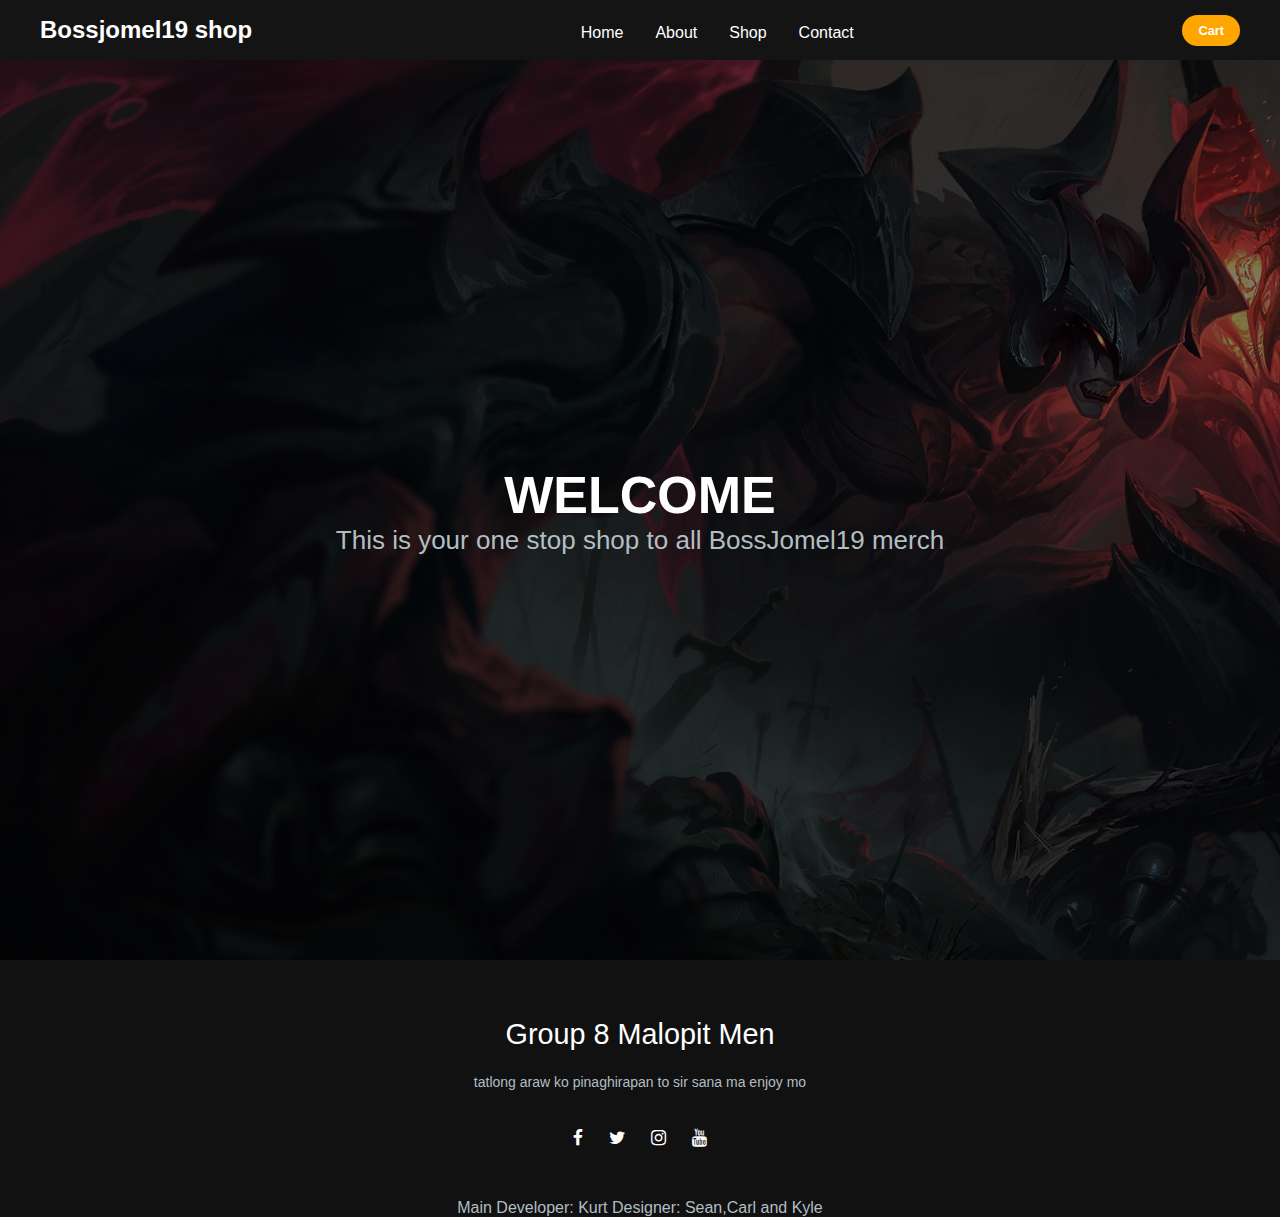
<file: index.html>
<!DOCTYPE html>
<html lang="en">
<head>
  <meta charset="UTF-8">
  <meta name="viewport" content="width=device-width, initial-scale=1.0">
  <link rel="stylesheet" href="https://cdnjs.cloudflare.com/ajax/libs/font-awesome/6.5.1/css/all.min.css"
   integrity="sha512-DTOQO9RWCH3ppGqcWaEA1BIZOC6xxalwEsw9c2QQeAIftl+Vegovlnee1c9QX4TctnWMn13TZye+giMm8e2LwA==" 
   crossorigin="anonymous" referrerpolicy="no-referrer" />
   <link rel="stylesheet" href="style.css">
   <link rel="stylesheet" href="https://stackpath.bootstrapcdn.com/font-awesome/4.7.0/css/font-awesome.min.css">
  <title>Document</title>
  <body style="background-color:#141414">

</head>
<body>
  <header>
    <div class="navbar">
      <div class="logo"><a href="index.html">Bossjomel19 shop</a></div>
      <ul class="links">
        <li><a href="index.html">Home</a></li>
        <li><a href="about.html">About</a></li>
        <li><a href="shop.html">Shop</a></li>
        <li><a href="https://www.facebook.com/profile.php?id=100074591762668">Contact</a></li>
      </ul>
      <a href="#" class="action_btn">Cart</a>
      <div class="toggle_btn">
        <i class="fa-solid fa-bars"></i>  
      </div>
    </div>

    <div class="dropdown_menu">
        <li><a href="hero">Home</a></li>
        <li><a href="hero">About</a></li>
        <li><a href="hero">Services</a></li>
        <li><a href="https://www.facebook.com/profile.php?id=100074591762668">Contact</a></li>
        <li> <a href="#" class="action_btn">Get started</a></li>
    </div>
  </header>
  <div class="bigimage">
    <div class="overlay">
      <h1>WELCOME</h1>
      <p>This is your one stop shop to all BossJomel19 merch</p>

    </div>

  </div>
  
  
  <script>
    const toggleBtn = document.querySelector('.toggle_btn')
    const toggleBtnIcon = document.querySelector('.toggle_btn i')
    const dropDownMenu = document.querySelector('.dropdown_menu')

  toggleBtn.onclick = function () {
    dropDownMenu.classList.toggle('open')
    const isOpen = dropDownMenu.classList.contains('open')

    toggleBtnIcon.classList = isOpen
    ? 'fa-solid fa-xmark'
    : 'fa-solid fa-bars'
  }
  </script>
  

  </div>

    <footer>
        <div class="footer-content">
          <h3>Group 8 malopit men</h3>
          <p>tatlong araw ko pinaghirapan to sir sana ma enjoy mo</p>
          <ul class="socials">
              <li><a href="https://www.facebook.com/teyshaun.perdon"><i class="fa fa-facebook"></i></a></li>
              <li><a href="https://twitter.com/IntenseNPC"><i class="fa fa-twitter"></i></a></li>
              <li><a href="https://www.instagram.com/chifura_yo/"><i class="fa fa-instagram"></i></a></li>
              <li><a href="https://www.youtube.com/channel/UCKr4LAVHR6BQsETX-JM0y5g"><i class="fa fa-youtube"></i></a></li>
          </ul>
        </div>
        <div class="foote-bottom">
          <p>Main Developer: Kurt Designer: Sean,Carl and Kyle</p>
        </div>
    </footer>
</body>
</html>
</file>
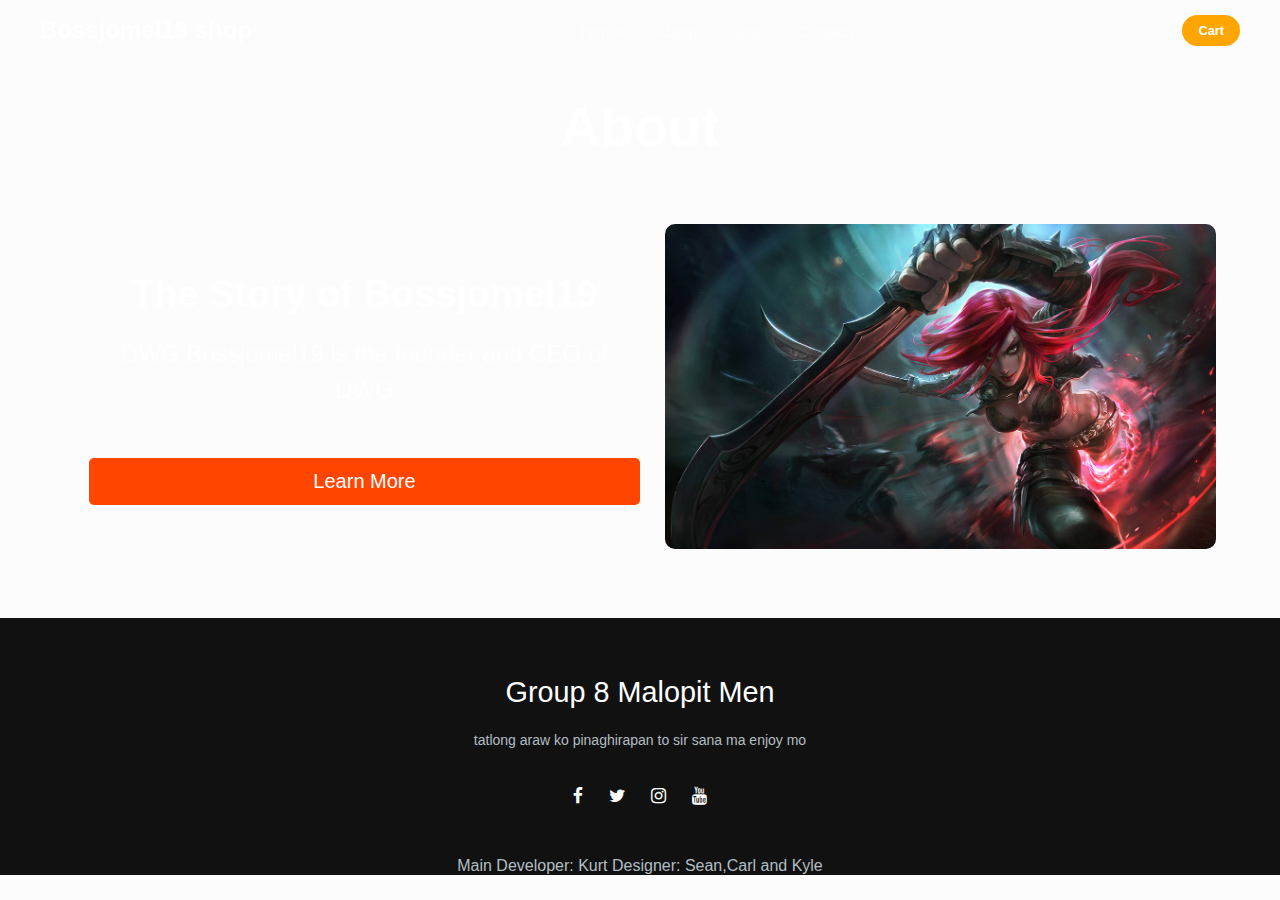
<file: about.html>
<!DOCTYPE html>
<html lang="en">
<head>
    <meta charset="UTF-8">
    <meta name="viewport" content="width=device-width, initial-scale=1.0">
    <title>Document</title>
    <link rel="stylesheet" href="style.css">
    <link rel="stylesheet" href="https://stackpath.bootstrapcdn.com/font-awesome/4.7.0/css/font-awesome.min.css">
</head>
<style>
    body{
        background-image: url(https://wallpapersafari.com/image/pure-black-wallpapers.jpg);
    }
</style>
<body>

    <div class="navbar">
        <div class="logo"><a href="index.html">Bossjomel19 shop</a></div>
        <ul class="links">
          <li><a href="index.html">Home</a></li>
          <li><a href="about.html">About</a></li>
          <li><a href="shop.html">Shop</a></li>
          <li><a href="https://www.facebook.com/profile.php?id=100074591762668">Contact</a></li>
        </ul>
        <a href="#" class="action_btn">Cart</a>
        <div class="toggle_btn">
          <i class="fa-solid fa-bars"></i>  
        </div>
      </div>

    <div class="AboutBG">
        <div class="overlayy">
          <h1></h1>
          <p></p>
    
        </div>

    <section class="hero">
        <div class="heading">
          <h1>About</h1>
        </div>
        <div class="container">
          <div class="hero-content">
            <h2>The Story of Bossjomel19</h2>
            <p>DWG Bossjomel19 is the founder and CEO of DWG</p>
            <li><a href="LearnM.html"> <button class="cta-button">Learn More</button> </a></li>
          </div>
          <div class="hero-image">
            <img src="images/katasplash.jpg">
          </div>
        </div>
      </section>

      <footer>
        <div class="footer-content">
          <h3>Group 8 malopit men</h3>
          <p>tatlong araw ko pinaghirapan to sir sana ma enjoy mo</p>
          <ul class="socials">
              <li><a href="https://www.facebook.com/teyshaun.perdon"><i class="fa fa-facebook"></i></a></li>
              <li><a href="https://twitter.com/IntenseNPC"><i class="fa fa-twitter"></i></a></li>
              <li><a href="https://www.instagram.com/chifura_yo/"><i class="fa fa-instagram"></i></a></li>
              <li><a href="https://www.youtube.com/channel/UCKr4LAVHR6BQsETX-JM0y5g"><i class="fa fa-youtube"></i></a></li>
          </ul>
        </div>
        <div class="foote-bottom">
          <p>Main Developer: Kurt Designer: Sean,Carl and Kyle</p>
        </div>
    </footer>
    
</body>
</html>
</file>
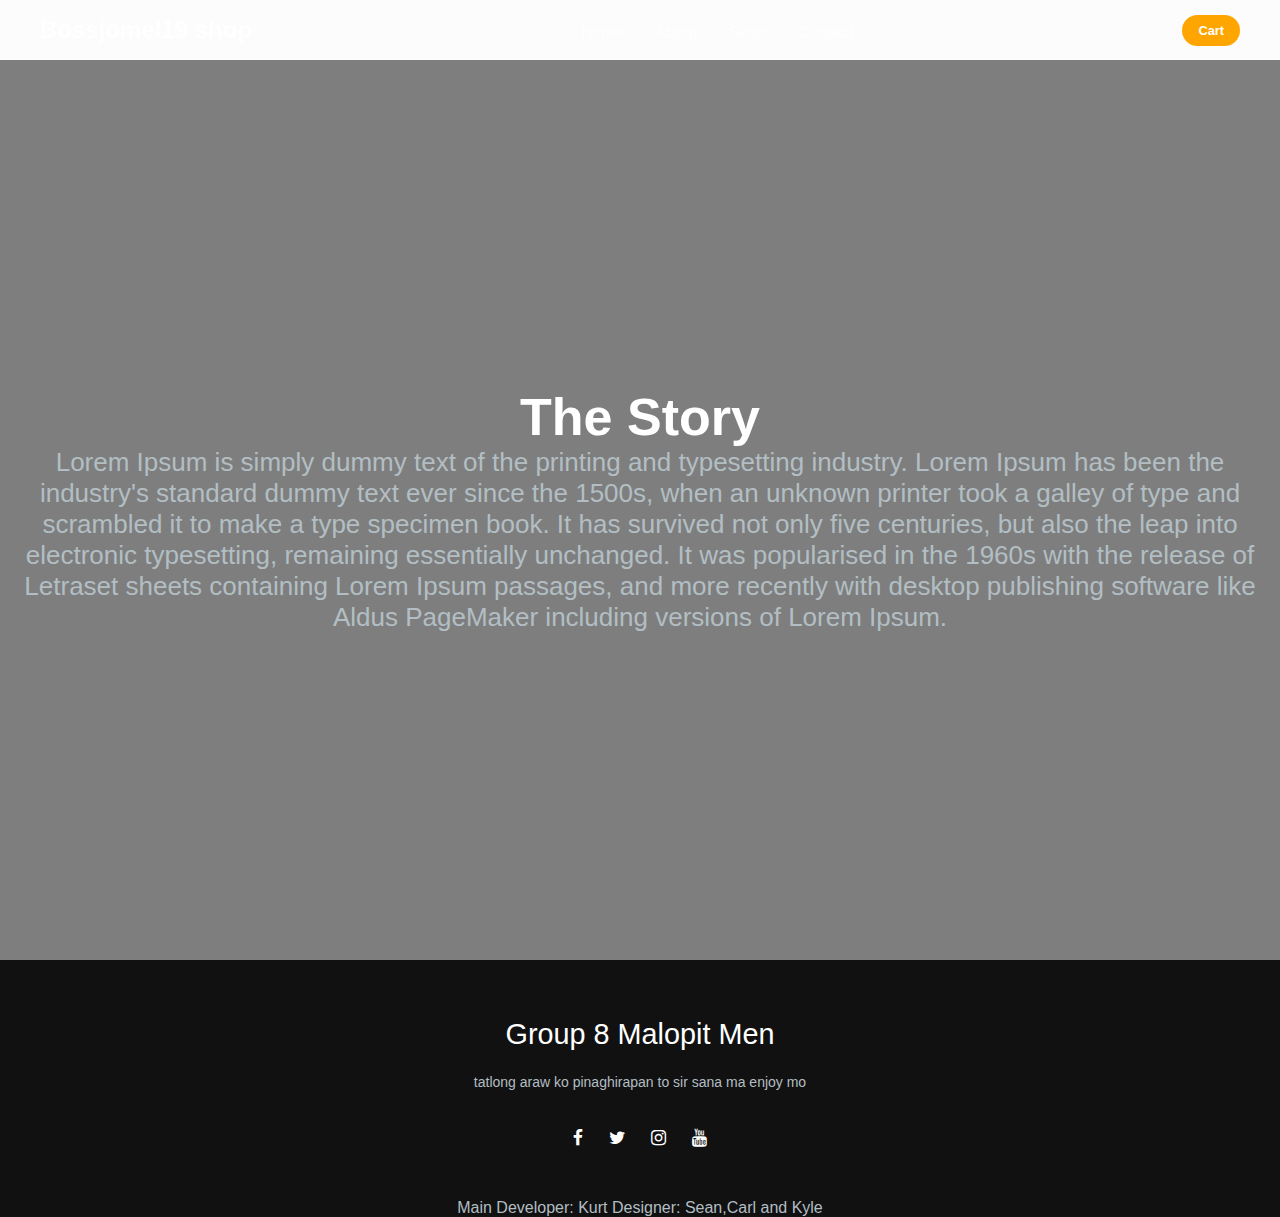
<file: LearnM.html>
<!DOCTYPE html>
<html lang="en">
<head>
    <meta charset="UTF-8">
    <meta name="viewport" content="width=device-width, initial-scale=1.0">
    <title>Document</title>
    <link rel="stylesheet" href="style.css">
    <link rel="stylesheet" href="https://stackpath.bootstrapcdn.com/font-awesome/4.7.0/css/font-awesome.min.css">
</head>
<style>
    body{
        background-image: url(https://wallpapersafari.com/image/pure-black-wallpapers.jpg);
    }
</style>
<body>

    <div class="navbar">
        <div class="logo"><a href="index.html">Bossjomel19 shop</a></div>
        <ul class="links">
          <li><a href="index.html">Home</a></li>
          <li><a href="about.html">About</a></li>
          <li><a href="shop.html">Shop</a></li>
          <li><a href="https://www.facebook.com/profile.php?id=100074591762668">Contact</a></li>
        </ul>
        <a href="#" class="action_btn">Cart</a>
        <div class="toggle_btn">
          <i class="fa-solid fa-bars"></i>  
        </div>
      </div>

    <div class="Learn">
        <div class="learnmore-class">
          <h1>The Story</h1>
          <p>Lorem Ipsum is simply dummy text of the printing and typesetting industry. Lorem Ipsum has been the industry's standard dummy text ever since the 1500s, when an unknown printer took a galley of type and scrambled it to make a type specimen book. It has survived not only five centuries, but also the leap into electronic typesetting, remaining essentially unchanged. It was popularised in the 1960s with the release of Letraset sheets containing Lorem Ipsum passages, and more recently with desktop publishing software like Aldus PageMaker including versions of Lorem Ipsum.

          </p>
    
        </div>
    
      </div>

      <footer>
        <div class="footer-content">
          <h3>Group 8 malopit men</h3>
          <p>tatlong araw ko pinaghirapan to sir sana ma enjoy mo</p>
          <ul class="socials">
              <li><a href="https://www.facebook.com/teyshaun.perdon"><i class="fa fa-facebook"></i></a></li>
              <li><a href="https://twitter.com/IntenseNPC"><i class="fa fa-twitter"></i></a></li>
              <li><a href="https://www.instagram.com/chifura_yo/"><i class="fa fa-instagram"></i></a></li>
              <li><a href="https://www.youtube.com/channel/UCKr4LAVHR6BQsETX-JM0y5g"><i class="fa fa-youtube"></i></a></li>
          </ul>
        </div>
        <div class="foote-bottom">
          <p>Main Developer: Kurt Designer: Sean,Carl and Kyle</p>
        </div>
    </footer>
    
</body>
</html>
</file>
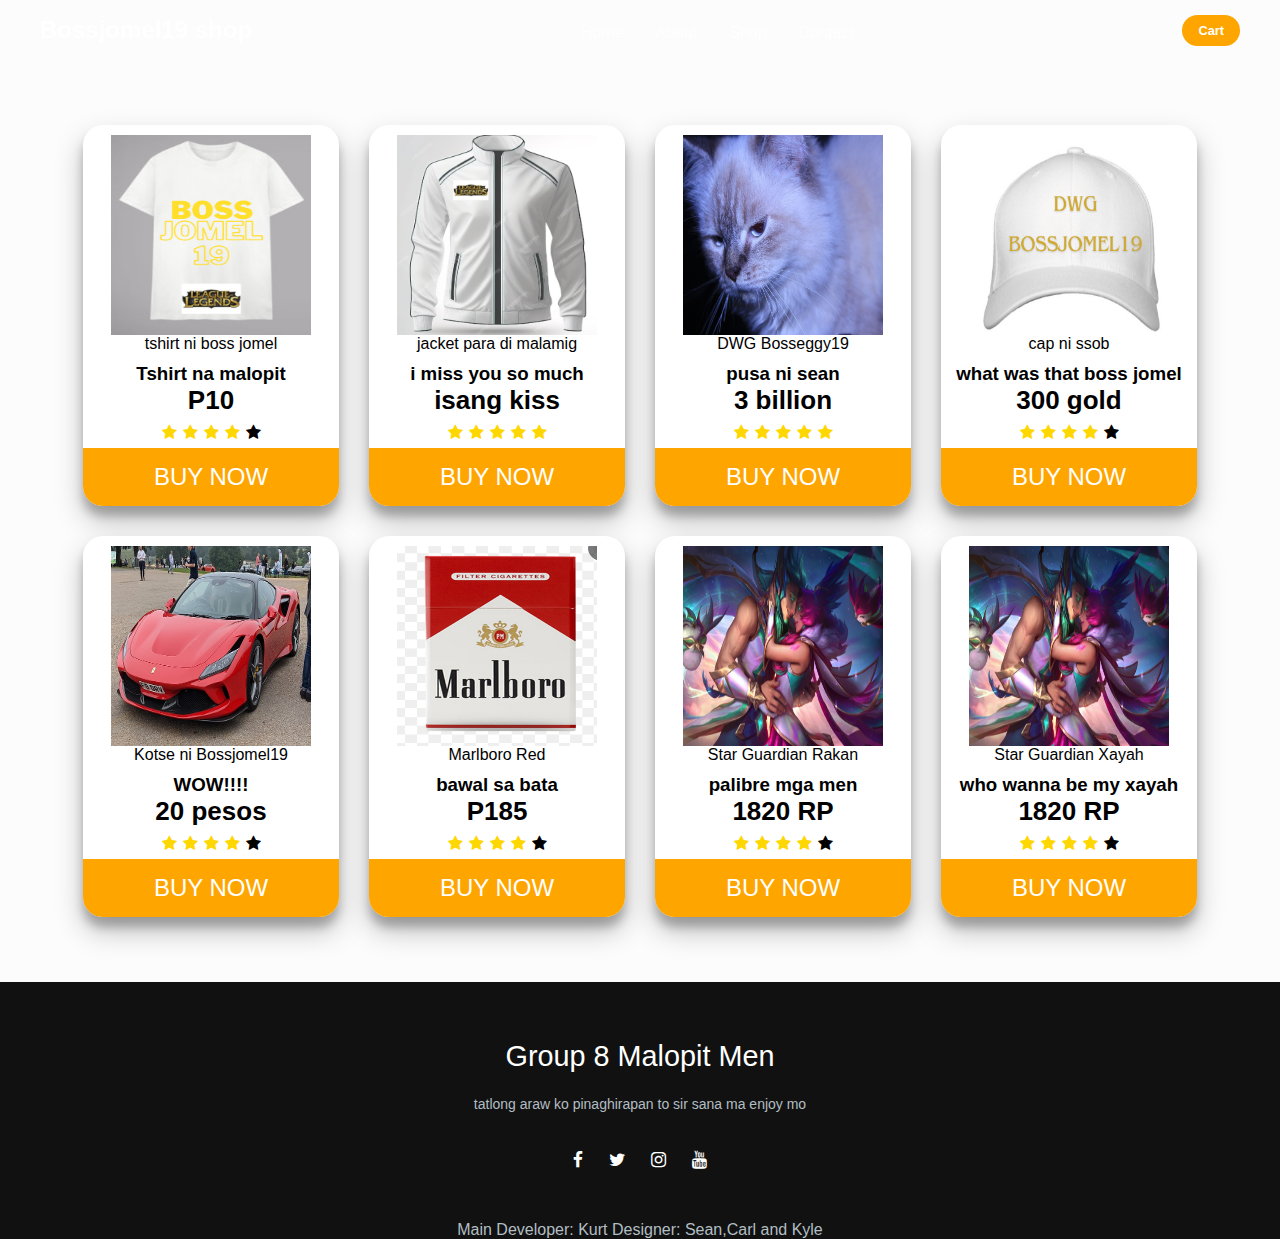
<file: shop.html>
<!DOCTYPE html>
<html lang="en">
<head>
    <meta charset="UTF-8">
    <meta name="viewport" content="width=device-width, initial-scale=1.0">
    <title>Document</title>
    <link rel="stylesheet" href="style.css">
    <link rel="stylesheet" href="https://stackpath.bootstrapcdn.com/font-awesome/4.7.0/css/font-awesome.min.css">
</head>
<style>
    body{
        background-image: url(https://wallpapersafari.com/image/pure-black-wallpapers.jpg);
    }
</style>
<body>
    <div class="navbar">
        <div class="logo"><a href="index.html">Bossjomel19 shop</a></div>
        <ul class="links">
          <li><a href="index.html">Home</a></li>
          <li><a href="about.html">About</a></li>
          <li><a href="shop.html">Shop</a></li>
          <li><a href="https://www.facebook.com/profile.php?id=100074591762668">Contact</a></li>
        </ul>
        <a href="#" class="action_btn">Cart</a>
        <div class="toggle_btn">
          <i class="fa-solid fa-bars"></i>  
        </div>
      </div>
    <div class="gallery">


        <div class="content">
          <img src="images/tshirtnamalupit.png">
          <p>tshirt ni boss jomel</p>
          <h3>Tshirt na malopit</h3>
          <h6>P10</h6>
          <ul>
            <li><i class="fa fa-star checked"></i></li>
            <li><i class="fa fa-star checked"></i></li>
            <li><i class="fa fa-star checked"></i></li>
            <li><i class="fa fa-star checked"></i></li>
            <li><i class="fa fa-star"></i></li>
          </ul>
          <button class="buy-1">BUY NOW</button>
        </div>
    
        <div class="content">
          <img src="images/jacketniboss.png">
          <p>jacket para di malamig</p>
          <h3>i miss you so much</h3>
          <h6>isang kiss</h6>
          <ul>
            <li><i class="fa fa-star checked"></i></li>
            <li><i class="fa fa-star checked"></i></li>
            <li><i class="fa fa-star checked"></i></li>
            <li><i class="fa fa-star checked"></i></li>
            <li><i class="fa fa-star checked"></i></li>
          </ul>
          <button class="buy-1">BUY NOW</button>
        </div>
    
    
        <div class="content">
          <img src="images/pusanisean.png">
          <p>DWG Bosseggy19</p>
          <h3>pusa ni sean</h3>
          <h6>3 billion</h6>
          <ul>
            <li><i class="fa fa-star checked"></i></li>
            <li><i class="fa fa-star checked"></i></li>
            <li><i class="fa fa-star checked"></i></li>
            <li><i class="fa fa-star checked"></i></li>
            <li><i class="fa fa-star checked"></i></li>
          </ul>
          <button class="buy-2">BUY NOW</button>
        </div>
    
    
        <div class="content">
          <img src="images/cap ni boss.png">
          <p>cap ni ssob</p>
          <h3>what was that boss jomel</h3>
          <h6>300 gold</h6>
          <ul>
            <li><i class="fa fa-star checked"></i></li>
            <li><i class="fa fa-star checked"></i></li>
            <li><i class="fa fa-star checked"></i></li>
            <li><i class="fa fa-star checked"></i></li>
            <li><i class="fa fa-star"></i></li>
          </ul>
          <button class="buy-3">BUY NOW</button>
        </div>

        <div class="content">
            <img src="images/rarri.jpg">
            <p>Kotse ni Bossjomel19</p>
            <h3>WOW!!!!</h3>
            <h6>20 pesos</h6>
            <ul>
              <li><i class="fa fa-star checked"></i></li>
              <li><i class="fa fa-star checked"></i></li>
              <li><i class="fa fa-star checked"></i></li>
              <li><i class="fa fa-star checked"></i></li>
              <li><i class="fa fa-star"></i></li>
            </ul>
            <button class="buy-3">BUY NOW</button>
          </div>

          <div class="content">
            <img src="images/marlboro.png">
            <p>Marlboro Red</p>
            <h3>bawal sa bata</h3>
            <h6>P185</h6>
            <ul>
              <li><i class="fa fa-star checked"></i></li>
              <li><i class="fa fa-star checked"></i></li>
              <li><i class="fa fa-star checked"></i></li>
              <li><i class="fa fa-star checked"></i></li>
              <li><i class="fa fa-star"></i></li>
            </ul>
            <button class="buy-3">BUY NOW</button>
          </div>

          <div class="content">
            <img src="images/starguardian.jpg">
            <p>Star Guardian Rakan</p>
            <h3>palibre mga men</h3>
            <h6>1820 RP</h6>
            <ul>
              <li><i class="fa fa-star checked"></i></li>
              <li><i class="fa fa-star checked"></i></li>
              <li><i class="fa fa-star checked"></i></li>
              <li><i class="fa fa-star checked"></i></li>
              <li><i class="fa fa-star"></i></li>
            </ul>
            <button class="buy-3">BUY NOW</button>
          </div>

          <div class="content">
            <img src="images/starguardian.jpg">
            <p>Star Guardian Xayah</p>
            <h3>who wanna be my xayah</h3>
            <h6>1820 RP</h6>
            <ul>
              <li><i class="fa fa-star checked"></i></li>
              <li><i class="fa fa-star checked"></i></li>
              <li><i class="fa fa-star checked"></i></li>
              <li><i class="fa fa-star checked"></i></li>
              <li><i class="fa fa-star"></i></li>
            </ul>
            <button class="buy-3">BUY NOW</button>
          </div>


        

        
    
    
      </div>
    </div>
    <footer>
        <div class="footer-content">
          <h3>Group 8 malopit men</h3>
          <p>tatlong araw ko pinaghirapan to sir sana ma enjoy mo</p>
          <ul class="socials">
              <li><a href="https://www.facebook.com/teyshaun.perdon"><i class="fa fa-facebook"></i></a></li>
              <li><a href="https://twitter.com/IntenseNPC"><i class="fa fa-twitter"></i></a></li>
              <li><a href="https://www.instagram.com/chifura_yo/"><i class="fa fa-instagram"></i></a></li>
              <li><a href="https://www.youtube.com/channel/UCKr4LAVHR6BQsETX-JM0y5g"><i class="fa fa-youtube"></i></a></li>
          </ul>
        </div>
        <div class="foote-bottom">
          <p>Main Developer: Kurt Designer: Sean,Carl and Kyle</p>
        </div>
    </footer>
</body>
</html>
</file>
<file: style.css>
* {
  margin: 0;
  padding: 0;
  box-sizing: border-box;
  font-family: 'Open Sans', sans-serif;
}

body {

  height: 100vh;
  background-color: rgb(255, 145, 145);
  background-image: url(https://wallpapersafari.com/image/pure-black-wallpapers.jpg);
  background-size: cover;
  background-position: center;
}

li{
  list-style: none;
}

a {
  text-decoration: none;
  color: white;
  font-size: 1rem;
}

a:hover {
  color: orange;
}

  /* HEADER */ 
  header{
    position: relative;
    padding: 0 2rem;

  }

.navbar {
  width: 100%;
  height: 60px;
  max-width: 1200px;
  margin: 0 auto;
  display: flex;
  align-items: center;
  justify-content: space-between;

}

.navbar .logo a{
  font-size: 1.5rem;
  font-weight: bold;
}

.navbar .links{
  display: flex;
  gap: 2rem;
}
.navbar .toggle_btn{
  color: white;
  font-size: 1.5rem;
  cursor: pointer;
  display: none;
}

.action_btn{
  background-color: orange;
  color: white;
  padding: 0.5rem 1rem;
  border: none;
  outline: none;
  border-radius: 20px;
  font-size: 0.8rem;
  font-weight: bold;
  cursor: pointer;
  transition: scale 0.2 ease;
}

.action_btn:hover {
  scale: 1.05;
  color: white;
}
.action-btn:active {
  scale: 0.95;
}

/* DROPDOWN MENU */
.dropdown_menu {
  display: none;
  position: absolute;
  right: 2rem;
  top: 60px;
  height: 0;
  width: 300px;
  background: rgba(255, 255, 255, 0.1);
  backdrop-filter: blur(15px);
  border-radius: 10px;
  overflow: hidden;
  transition: height 0.2s cubic-bezier(0.175, 0.885, 0.32, 1.275);
}

.dropdown_menu.open{
  height: 240px;
}

.dropdown_menu li{
  padding: 0.7rem;
  display: flex;
  align-items: center;
  justify-content: center;
}

.dropdown_menu .action_btn {
  width: 100%;
  display: flex;
  justify-content: center;
}

/* HERO */
section#hero{
  height: calc(100vh - 60px);
  display: flex;
  flex-direction: column;
  align-items: center;
  justify-content: center;
  text-align: center;
  color: white;
}

#hero h1{
  font-size: 3rem;
  margin-bottom: 1rem;
}


/* RESPONSIVE DESIGN */
@media (max-width: 992px) {
 .navbar .links,
 .navbar .action_btn {
    display: none;
  }

 .navbar .toggle_btn{
  display: block;
 }

 .dropdown_menu{
  display: block;
 }

}

@media (max-width: 576px) {
  .dropdown_menu{
    left: 2rem;
    width: unset;
  }
}

/* GALLERY COLORS */

.container h3{
 color: rgb(0, 0, 0);
}

.gallery p{
  color: rgb(0, 0, 0);
}

.gallery h6{
  color: rgb(0, 0, 0);
}

.gallery h3{
  color: rgb(0, 0, 0);
}

/* Photo Styling */

body{
  margin: 0;
  font-family: sans-serif;
  background: white;
}
h3{
  text-align: center;
  font-size: 30px0;
  margin: 0;
  padding-top: 10px;
}

a{
  text-decoration: none;

}

.gallery{
  display: flex;
  flex-wrap: wrap;
  width: 100%;
  justify-content: center;
  align-items: center;
  margin: 50px 0;
}
.content{
  width: 20%;
  margin: 15px;
  box-sizing: border-box;
  float: left;
  text-align: center;
  border-radius: 20px;
  cursor: pointer;
  padding-top: 10px;
  box-shadow: 0 14px 28px rgba(0,0,0,0.25),
  0 10px 10px rgba(0,0,0,0.22);
  transition: .4s;
  background: white;

}

.content:hover{
  box-shadow: 0 3px 6px rgba(0,0,0,0.16),
  0 3px 6px rgba(0,0,0,0.23);
  transform: translate(0px, -8px);
}

.content img{
  width: 200px;
  height: 200px;
  text-align: center;
  margin: 0 auto;
  display: block;
}
p{
  text-align: center;
  color: #b2bec3;
  padding-top: 0 8px;

}

h6{
  font-size: 26px;
  text-align: center;
  color: #222f3e;
  margin: 0;
}
ul{
  list-style: none;
  display: flex;
  justify-content: center;
  align-items: center;
  padding-top: 0;
}
li{
  padding-top: 5px;
}
.fa{
  font-size: 26px;
  transition: .4s;
  margin: 3px;
}
.checked{
  color: gold;
}
.fa:hover{
  transform: scale(1.3);
  transition: 0.6s;
}
button{
  text-align: center;
  font-size: 24px;
  color: white;
  width: 100%;
  padding: 15px;
  border: 0;
  outline: none;
  cursor: pointer;
  margin-top: 5px;
  border-bottom-right-radius: 20px;
  border-bottom-left-radius: 20px;

}
.buy-1{
  background: orange;
}
.buy-2{
  background: orange;
}
.buy-3{
  background: orange;
}
.buy-4{
  background: orange;
}
@media(max-width: 1000px){
  .content{
    width: 45px;

  }
}
@media(max-width: 750px){
  .content{
    width: 100%;
    
  }
}

/* SLIDER STYLE */






/* SCROLLBAR */

body{
  min-height: 100vh;
  width: 100vw;
  background-color: lightgreen;
}

/* SEARCH BAR */








/* FOOTER */
*{
  margin: 0;
  padding: 0;
  box-sizing: border-box;
}

body{
  background: #fcfcfc;

}
footer{
  background-color: #111;
  height: auto;
  width: 100vw;
  font-family: "Open Sans";
  padding-top: 40px;
  color: #fff;
}
.footer-content{
  display: flex;
  align-items: center;
  justify-content: center;
  flex-direction: column;
  text-align: center;
}

.footer-content h3{
  font-size: 1.8rem;
  font-weight: 400;
  text-transform: capitalize;
  line-height: 3rem;
}
.footer-content p{
  max-width: 500px;
  margin: 10px auto;
  line-height: 28px;
  font-size: 14px;

}
.socials{
  list-style: none;
  display: flex;
  align-items: center;
  justify-content: center;
  margin: 1rem 0 3rem 0;

}
.socials li{
  margin: 0 10px;
}
.socials a{
  text-decoration: none;
  color: #fff;

}
.socials a i{
  font-size: 1.1rem;
  transition: color .4s ease;

}
.socials a:hover i{
  color: aqua;
}
.footer-bottom{
  background: #000;
  width: 100vw;
  padding: 20px 0;
  text-align: center;

}
.footer-bottom p{
  font-size: 14px;
  word-spacing: 2px;
  text-transform: capitalize;
}
.footer-bottom span{
  text-transform: uppercase;
  opacity: .4;
  font-weight: 200;
}

/* WELCOME */
*{
  margin: 0px;
  padding: 0px;
}
.bigimage{
  width: 100vw;
  height: 100vh;
  position: relative;
  background-image: url('images/aatroxsplash.jpg');
  background-size: cover;
}

.overlay{
  width: 100%;
  height: 100%;
  font-size: 26px;
  color: white;
  display: flex;
  justify-content: center;
  flex-direction: column;
  align-items: center;
  background-color: rgba(0,0,0,0.5);
}

/* ABOUT */
*{
  margin: 0px;
  padding: 0px;
  box-sizing: border-box;
  font-family: "Arial", sans-serif;
}
.hero{

  overflow: hidden;
}

.heading h1{
  color: white;
  font-size: 55px;
  text-align: center;
  margin-top: 35px;
}
.container{
  display: flex;
  justify-content: center;
  align-items: center;
  width: 90%;
  margin: 65px auto;
}
.hero-content{
  flex: 1;
  width: 600px;
  margin: 0px 25px;
  animation: fadeInUp 2s ease;
}
.hero-content h2{
  font-size: 38px;
  margin-bottom: 20px;
  color: white;
  text-align: center;
}
.hero-content p{
  font-size: 24px;
  line-height: 1.5;
  margin-bottom: 40px;
  color: white;

}

.hero-image{
  flex: 1;
  width: 600px;
  animation: fadeInRight 2s ease;
}
.hero-image img{
  width: 100%;
  height: auto;
  border-radius: 10px;
}
.hero-content button{
  display: inline-block;
  background-color: #ff4500;
  color: white;
  padding: 12px 24px;
  border-radius: 5px;
  font-size: 20px;
  border: none;
  cursor: pointer;
  transition: 0.3s ease;

}
.hero-content button:hover{
  background-color: #ff6347;
  transform: scale(1.1);
}
@media screen and (max-width: 768px) {
  .heading h1{
    font-size: 45px;
    margin-top: 30px;
  }
  .hero{
    margin: 0px;
  }
  .container{
    width: 100%;
    flex-direction: column;
    margin: 0px;
    padding: 0px 40px;
  }
  .hero-content{
    width: 100%;
    margin: 35px 0px;
  }
  .hero-content h2{
    font-size: 30px;
  }
  .hero-content p{
    font-size: 30px;
    margin-bottom: 20px;
  }
  .hero-content button{
    font-size: 16px;
    padding: 8px 16px;
  }
  .hero-image{
    width: 100%;
  }
}
@keyframes fadeInUp{
  0%{
    opacity: 0;
    transform: translateY(50px);
  }
  100%{
    opacity: 0;
    transform: translateY(0px);
  }
}
@keyframes fadeInRight{
  0%{
    opacity: 0;
    transform: translateY(50px);
  }
  100%{
    opacity: 1;
    transform: translateY(0px);
  }
}
/* ABOUT BACKGROUND */

/* SHOP */
.ShopBG{
  width: 100vw;
  height: 100vh;
  position: relative;
  background-image: url('images/aatroxsplash.jpg');
  background-size: cover;
}

/* Learn More */

.Learn{
  width: 100vw;
  height: 100vh;
  position: relative;
  background-image: url();
  background-size: cover;
}

.learnmore-class {
  width: 100%;
  height: 100%;
  font-size: 26px;
  color: white;
  display: flex;
  justify-content: center;
  flex-direction: column;
  align-items: center;
  background-color: rgba(0,0,0,0.5);
}
</file>
